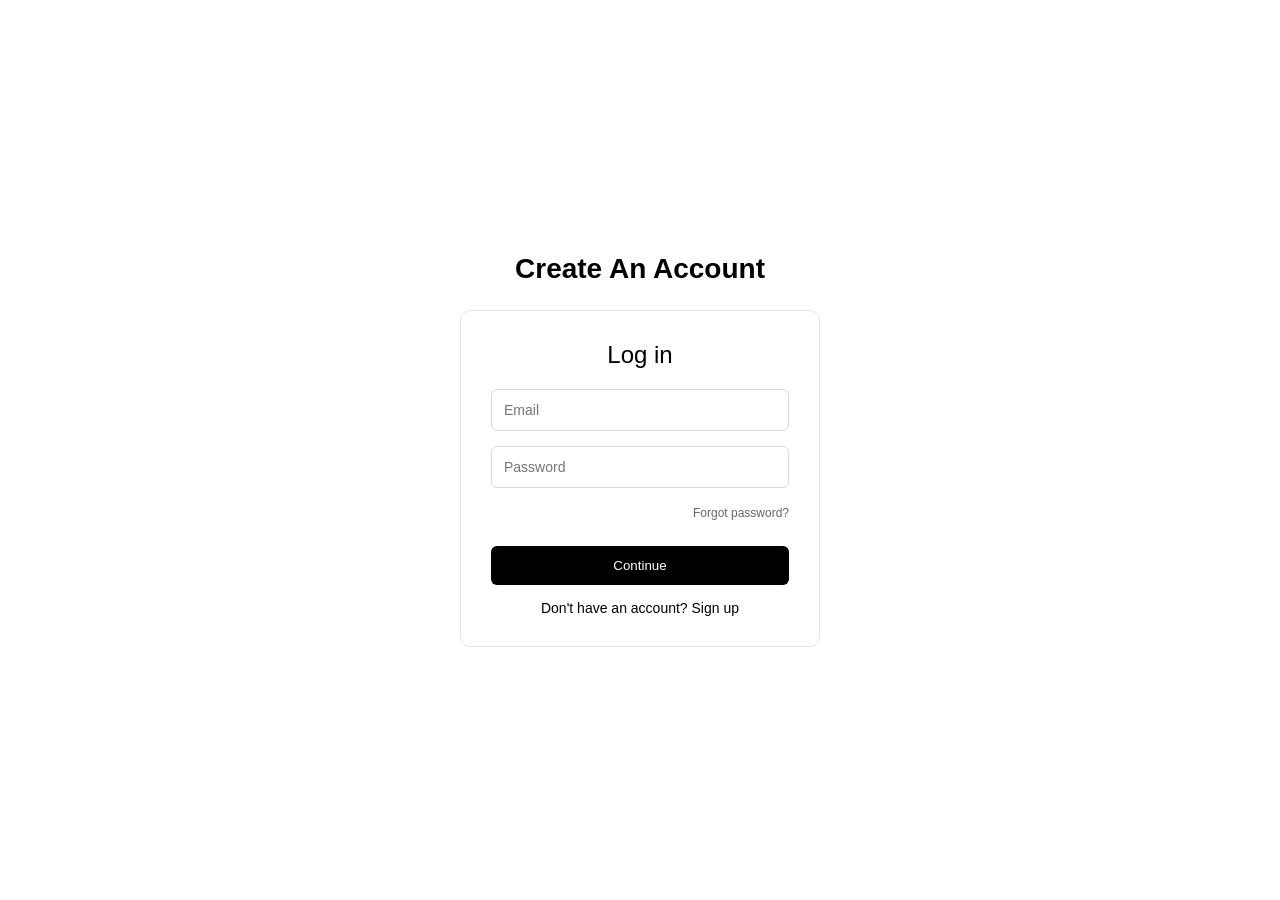
<file: index.html>
<!DOCTYPE html>
<html lang="en">
<head>
<meta charset="UTF-8">
<meta name="viewport" content="width=device-width, initial-scale=1.0">
<title>Login</title>
<style>
* {
    margin: 0;
    padding: 0;
    box-sizing: border-box;
    font-family: -apple-system, BlinkMacSystemFont, "Segoe UI", Roboto, sans-serif;
}

body {
    background-color: #ffffff;
    display: flex;
    justify-content: center;
    align-items: center;
    height: 100vh;
}

.container {
    width: 100%;
    max-width: 360px;
    text-align: center;
}

.logo {
    font-size: 28px;
    font-weight: 600;
    margin-bottom: 25px;
}

.card {
    border: 1px solid #e5e5e5;
    border-radius: 10px;
    padding: 30px;
    text-align: left;
}

h2 {
    text-align: center;
    margin-bottom: 20px;
    font-weight: 500;
}

.input-group {
    margin-bottom: 15px;
}

input {
    width: 100%;
    padding: 12px;
    border: 1px solid #d9d9d9;
    border-radius: 6px;
    font-size: 14px;
}

input:focus {
    outline: none;
    border-color: black;
}

button {
    width: 100%;
    padding: 12px;
    background: black;
    color: white;
    border: none;
    border-radius: 6px;
    font-weight: 500;
    cursor: pointer;
    margin-top: 10px;
}

button:hover {
    background: #222;
}

.switch {
    margin-top: 15px;
    text-align: center;
    font-size: 14px;
}

.switch a {
    color: black;
    font-weight: 500;
    cursor: pointer;
}

.forgot-password {
    text-align: right;
    margin-top: 5px;
    margin-bottom: 15px;
}

.forgot-password a {
    color: #666;
    font-size: 12px;
    text-decoration: none;
    cursor: pointer;
}

#nameGroup {
    display: none;
}
</style>
</head>
<body>
<div class="container">
    <div class="logo">Create An Account</div>
    <div class="card">
        <h2 id="title">Log in</h2>
        <form id="authForm">
            <div id="nameGroup" class="input-group">
                <input type="text" id="fullname" placeholder="Full name">
            </div>
            <div class="input-group">
                <input type="email" id="email" placeholder="Email" required>
            </div>
            <div class="input-group">
                <input type="password" id="password" placeholder="Password" required>
            </div>
            <div class="forgot-password">
                <a onclick="alert('Demo: Reset link would be sent')">Forgot password?</a>
            </div>
            <button type="submit" id="submitBtn">Continue</button>
            <div class="switch">
                <span id="switchText">Don't have an account?</span>
                <a id="toggleMode">Sign up</a>
            </div>
        </form>
    </div>
</div>
<script>
const form = document.getElementById('authForm');
const toggleMode = document.getElementById('toggleMode');
const title = document.getElementById('title');
const nameGroup = document.getElementById('nameGroup');
const switchText = document.getElementById('switchText');
let isLogin = true;

toggleMode.addEventListener('click', () => {
    isLogin = !isLogin;
    if (isLogin) {
        title.textContent = "Log in";
        nameGroup.style.display = "none";
        switchText.textContent = "Don't have an account?";
        toggleMode.textContent = "Sign up";
    } else {
        title.textContent = "Sign up";
        nameGroup.style.display = "block";
        switchText.textContent = "Already have an account?";
        toggleMode.textContent = "Log in";
    }
});

form.addEventListener('submit', (e) => {
    e.preventDefault();
    alert(isLogin ? "Demo: Login would process here" : "Demo: Signup would process here");
});
</script>
</body>
</html>
</file>
